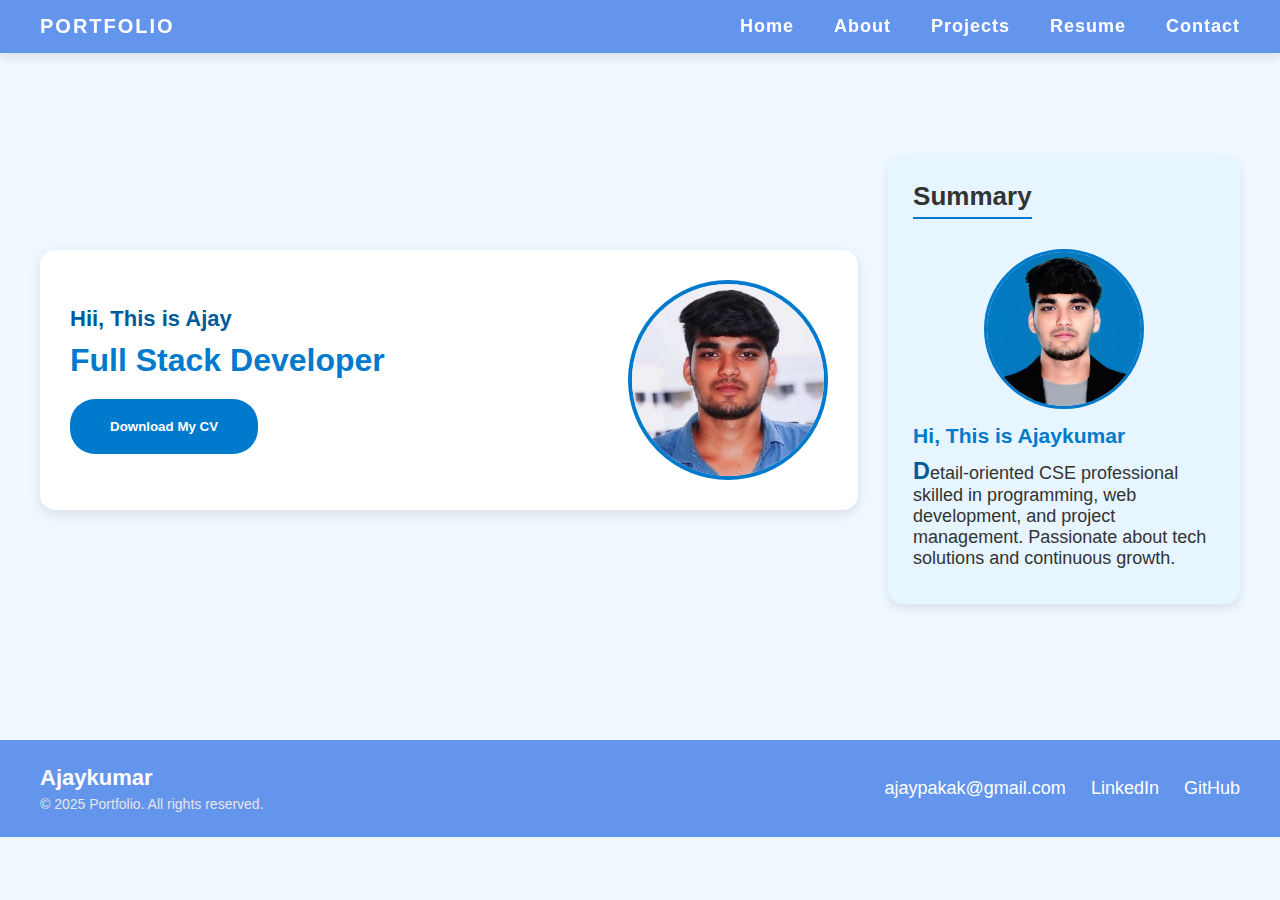
<file: index.html>
<!DOCTYPE html>
<html lang="en">
<head>
  <meta charset="UTF-8" />
  <meta name="viewport" content="width=device-width, initial-scale=1.0"/>
  <title>Portfolio - Ajaykumar</title>
  <link rel="stylesheet" href="./css/index.css" />
</head>
<body>
  <div class="header">
    <div class="portfolio-title">PORTFOLIO</div>
    <nav>
      <a href="./index.html">Home</a>
      <a href="./about.html">About</a>
      <a href="./project.html">Projects</a>
      <a href="./resume.html">Resume</a>
      <a href="./contact.html">Contact</a>
    </nav>
  </div>

  <div class="main">
    <div class="main-left">
      <div class="block1">
        <div class="block1-left">
          <h3>Hii, This is Ajay</h3>
          <h2>Full Stack Developer</h2>
          <button><a href="Ajay_CV.pdf" download class="download-btn">Download My CV</a></button>
        </div>
        <div class="block1-right">
          <div class="image-round">
            <img src="./images/WhatsApp Image 2025-07-09 at 7.12.46 AM.jpeg" alt="Ajaykumar" />
          </div>
        </div>
      </div>
    </div>
    <div class="main-right">
      <h2>Summary</h2>
      <div class="main-right-block1">
        <div class="main-right-block1-imageround">
          <img src="./images/WhatsApp Image 2025-07-09 at 7.12.45 AM.jpeg" alt="Ajay Profile" />
        </div>
        <h3>Hi, This is Ajaykumar</h3>
        <p>Detail-oriented CSE professional skilled in programming, web development, and project management. Passionate about tech solutions and continuous growth.</p>
      </div>
    </div>
  </div>
  <footer class="footer">
  <div class="footer-container">
    <div class="footer-left">
      <h3>Ajaykumar</h3>
      <p>© 2025 Portfolio. All rights reserved.</p>
    </div>
    <div class="footer-right">
      <a href="mailto:ajaypakak@gmail.com.com">ajaypakak@gmail.com</a>
      <a href="https://www.linkedin.com/in/ajaykumar243" target="_blank">LinkedIn</a>
      <a href="https://github.com/ajaykumar6128" target="_blank">GitHub</a>
    </div>
  </div>
</footer>

</body>
</html>
</file>
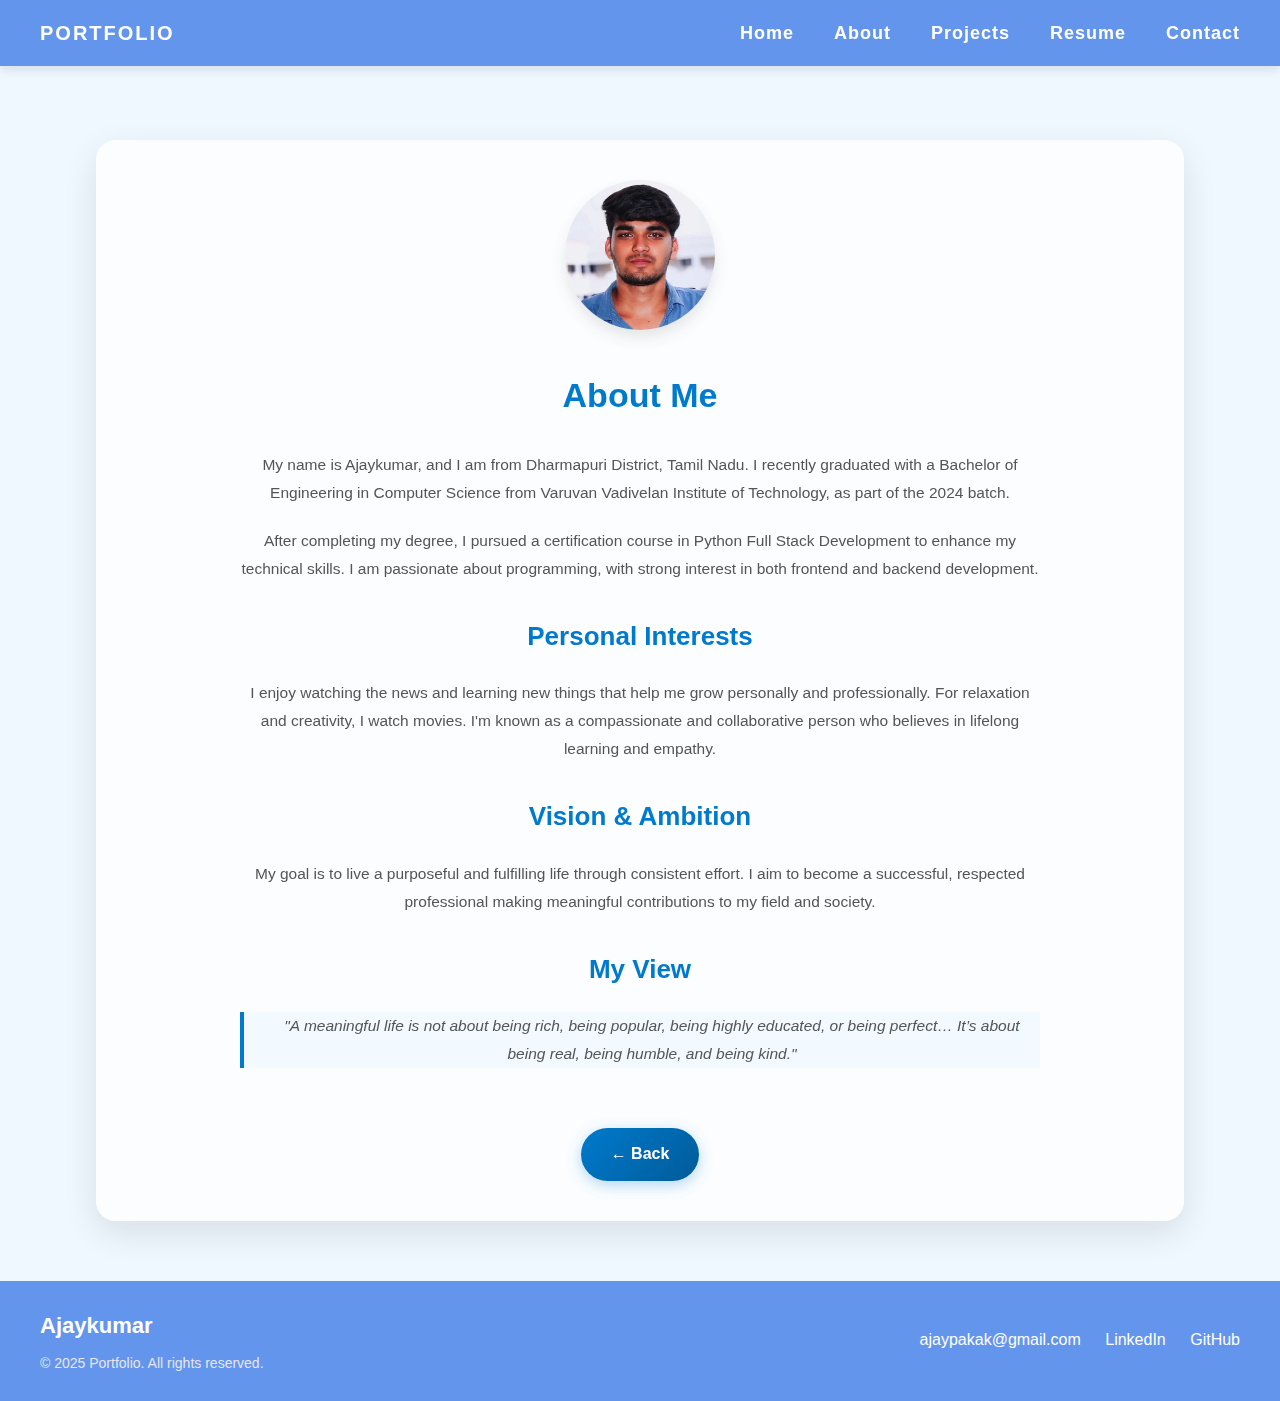
<file: about.html>
<!DOCTYPE html>
<html lang="en">
<head>
  <meta charset="UTF-8" />
  <meta name="viewport" content="width=device-width, initial-scale=1.0"/>
  <title>About - Ajaykumar</title>
  <link rel="stylesheet" href="./css/about.css">
</head>
<body>

  <div class="header">
    <div class="portfolio-title">PORTFOLIO</div>
    <nav>
      <a href="./index.html">Home</a>
      <a href="about.html">About</a>
      <a href="./project.html">Projects</a>
      <a href="./resume.html">Resume</a>
      <a href="./contact.html">Contact</a>
    </nav>
  </div>

  <div class="about-container">

    <!-- Profile Image -->
    <div class="profile-image">
      <img src="./images/WhatsApp Image 2025-07-09 at 7.12.46 AM.jpeg" alt="Ajaykumar">
    </div>

    <h1>About Me</h1>

    <p>My name is Ajaykumar, and I am from Dharmapuri District, Tamil Nadu. I recently graduated with a Bachelor of Engineering in Computer Science from Varuvan Vadivelan Institute of Technology, as part of the 2024 batch.</p>

    <p>After completing my degree, I pursued a certification course in Python Full Stack Development to enhance my technical skills. I am passionate about programming, with strong interest in both frontend and backend development.</p>

    <h2>Personal Interests</h2>
    <p>I enjoy watching the news and learning new things that help me grow personally and professionally. For relaxation and creativity, I watch movies. I'm known as a compassionate and collaborative person who believes in lifelong learning and empathy.</p>

    <h2>Vision & Ambition</h2>
    <p>My goal is to live a purposeful and fulfilling life through consistent effort. I aim to become a successful, respected professional making meaningful contributions to my field and society.</p>

    <h2>My View</h2>
    <p class="quote">"A meaningful life is not about being rich, being popular, being highly educated, or being perfect… It’s about being real, being humble, and being kind."</p>

    
    <div class="back-button-wrapper">
  <a href="index.html" class="back-button">← Back</a>
</div>

  </div>

 <footer class="footer">
  <div class="footer-container">
    <div class="footer-left">
      <h3>Ajaykumar</h3>
      <p>© 2025 Portfolio. All rights reserved.</p>
    </div>
    <div class="footer-right">
      <a href="mailto:ajaypakak@gmail.com.com">ajaypakak@gmail.com</a>
      <a href="https://www.linkedin.com/in/ajaykumar243" target="_blank">LinkedIn</a>
      <a href="https://github.com/ajaykumar6128" target="_blank">GitHub</a>
    </div>
  </div>
</footer>


</body>
</html>
</file>
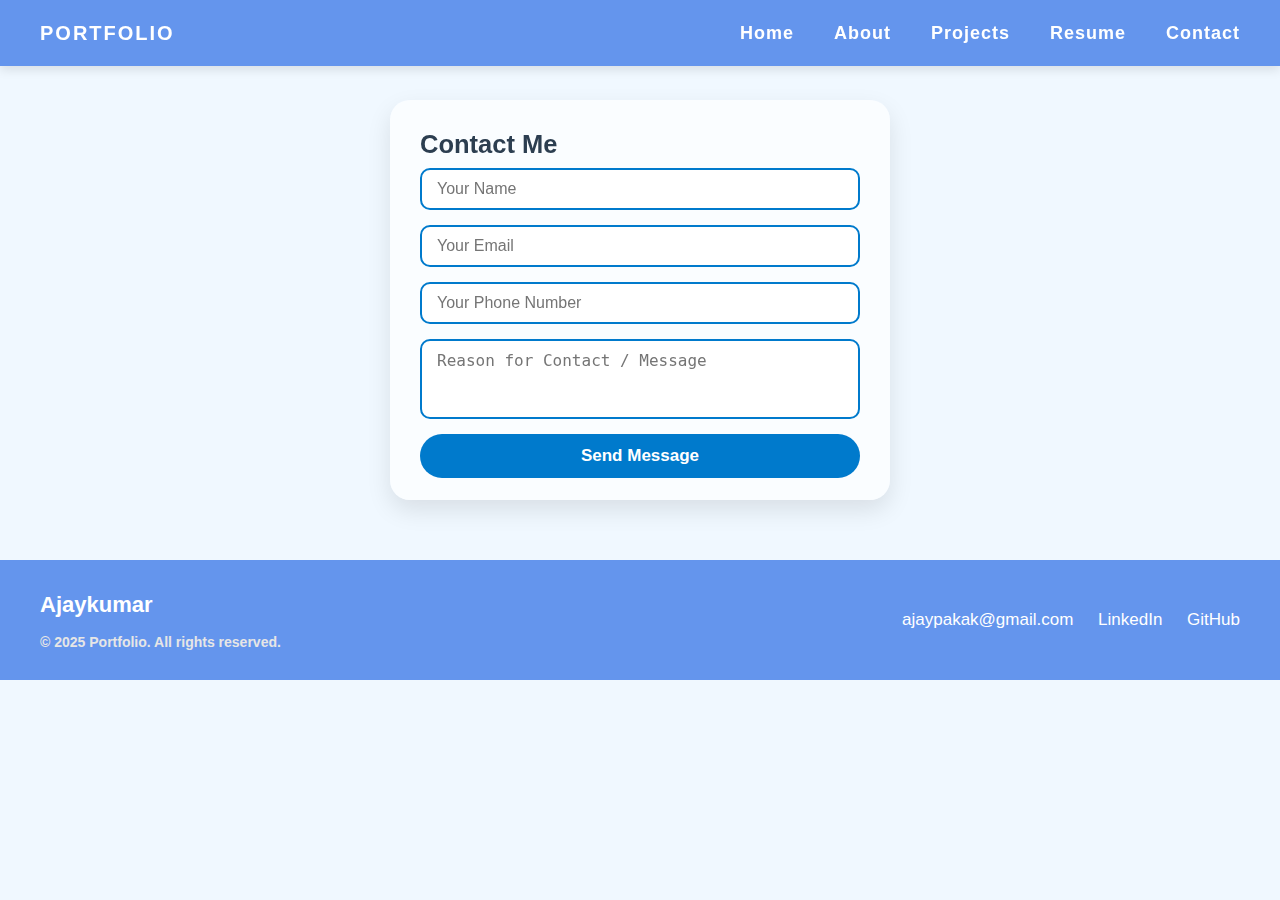
<file: contact.html>
<!DOCTYPE html>
<html lang="en">
<head>
  <meta charset="UTF-8" />
  <meta name="viewport" content="width=device-width, initial-scale=1.0"/>
  <title>Contact - Ajaykumar</title>
  <link rel="stylesheet" href="./css/contact.css" />
</head>
<body>

  <div class="header">
    <div class="portfolio-title">PORTFOLIO</div>
    <nav>
      <a href="./index.html">Home</a>
      <a href="about.html">About</a>
      <a href="./project.html">Projects</a>
      <a href="./resume.html">Resume</a>
      <a href="contact.html">Contact</a>
    </nav>
  </div>

  <div class="contact-container">
    <h2>Contact Me</h2>

    <form action="https://formsubmit.co/ajaypakak@gmail.com" method="POST" class="contact-form">
      <!-- You can use your own email in above line -->

      <!-- Prevent spam -->
      <input type="hidden" name="_captcha" value="false">
      <input type="hidden" name="_next" value="thankyou.html">

      <input type="text" name="name" placeholder="Your Name" required />
      <input type="email" name="email" placeholder="Your Email" required />
      <input type="tel" name="phone" placeholder="Your Phone Number" required />
      <textarea name="message" rows="5" placeholder="Reason for Contact / Message" required></textarea>

      <button type="submit">Send Message</button>
    </form>
  </div>
  <footer class="footer">
  <div class="footer-container">
    <div class="footer-left">
      <h3>Ajaykumar</h3>
      <p>© 2025 Portfolio. All rights reserved.</p>
    </div>
    <div class="footer-right">
      <a href="mailto:ajaypakak@gmail.com">ajaypakak@gmail.com</a>
      <a href="https://www.linkedin.com/in/ajaykumar243" target="_blank">LinkedIn</a>
      <a href="https://github.com/ajaykumar6128" target="_blank">GitHub</a>
    </div>
  </div>
</footer>

</body>
</html>
</file>
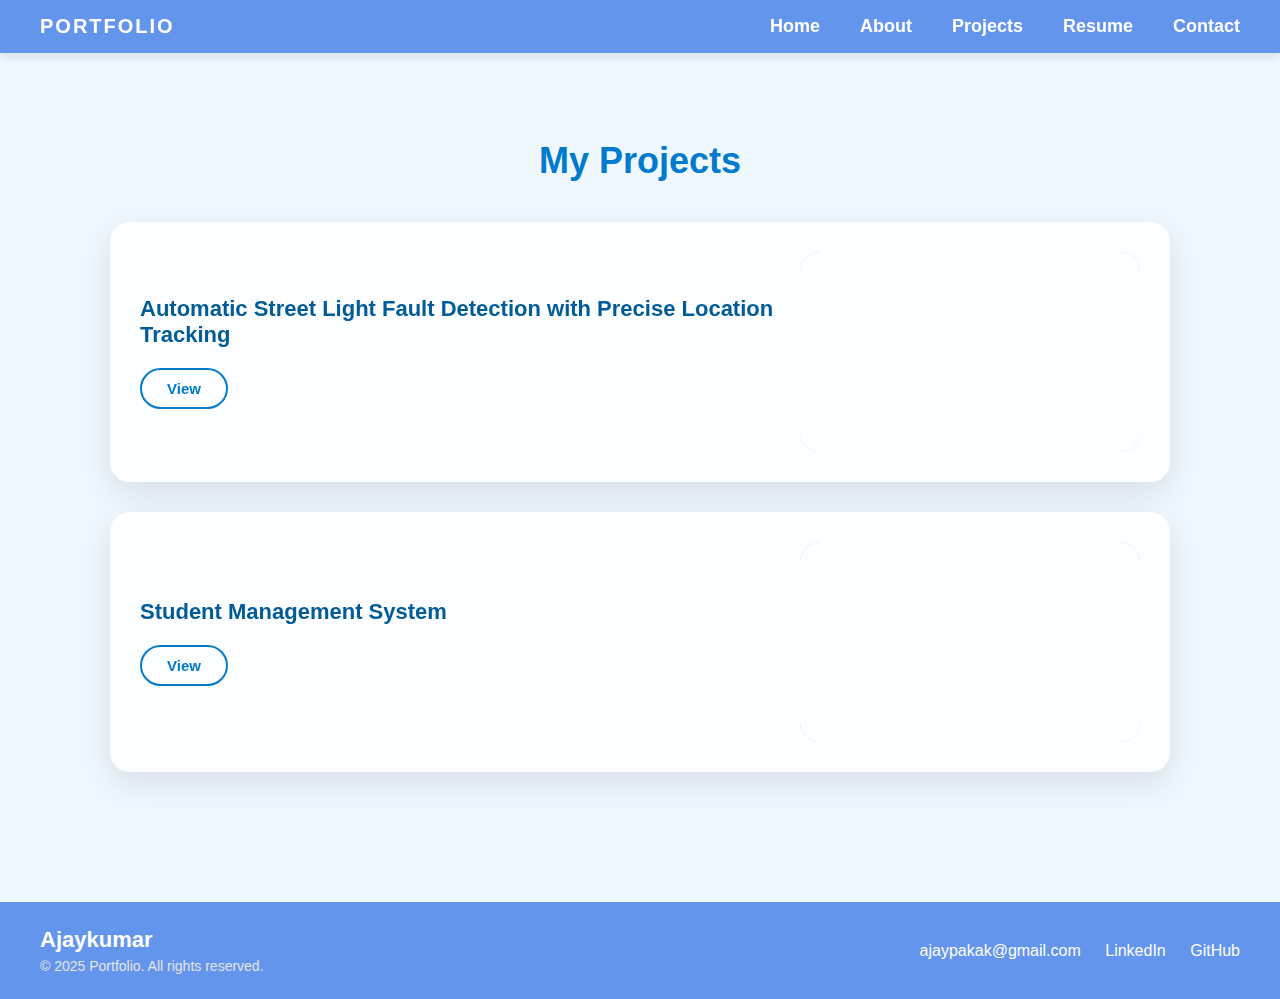
<file: project.html>
<!DOCTYPE html>
<html lang="en">
<head>
  <meta charset="UTF-8" />
  <meta name="viewport" content="width=device-width, initial-scale=1.0"/>
  <title>My Projects</title>
  <link rel="stylesheet" href="css/project.css" />
</head>
<body>

  <div class="header">
    <div class="portfolio-title">PORTFOLIO</div>
    <nav>
      <a href="index.html">Home</a>
      <a href="about.html">About</a>
      <a href="project.html">Projects</a>
      <a href="resume.html">Resume</a>
      <a href="contact.html">Contact</a>
    </nav>
  </div>

  <div class="main">
    <h1>My Projects</h1>

    <!-- Project 1 -->
    <div class="project-block">
      <div class="project-left">
        <h2>Automatic Street Light Fault Detection with Precise Location Tracking</h2>
        <button><span>View</span></button>
      </div>

      <!-- <div class="project-right"> -->
        <!-- <div class="image-frame">
          <img src="./projects/Automatic/images/5d4736f3-d090-4718-b0eb-ce5d78f5af9e.jpg" alt="Street Light Project Image">
        </div> -->
      <!-- </div> -->

      <div class="project-right">
        <div class="slideshow">
          <div class="slide active"><img src="./projects/Automatic/images/49ef8e35-a41c-4330-8946-c9e46f1d9f53.jpg" alt="Project Image 1"></div>
          <div class="slide"><img src="./projects/Automatic/images/5d4736f3-d090-4718-b0eb-ce5d78f5af9e.jpg" alt="Project Image 2"></div>
          <div class="slide"><img src="./projects/Automatic/images/da202908-424c-4890-af81-2baef37b83d4.jpg" alt="Project Image 3"></div>
          <div class="slide"><img src="./projects/Automatic/images/WhatsApp Image 2025-07-10 at 11.38.30 AM.jpeg" alt="Project Image 4"></div>
        </div>
      </div>

    </div>

    <!-- Project 2 -->
    <div class="project-block">
      <div class="project-left">
        <h2>Student Management System</h2>
        <button><span>View</span></button>
      </div>
      <!-- <div class="project-right">
        <div class="image-frame">
          <img src="./projects/Student/images/f0431ecd-3bc2-458d-b923-aeb9c55ae9bc.jpg">
        </div>
      </div> -->

      <div class="project-right">
        <div class="slideshow">
          <div class="slide active"><img src="./projects/Student/images/098c6a93-c41f-4a40-9e26-d300e539ace9.jpg" alt="Project Image 1"></div>
          <div class="slide"><img src="./projects/Student/images/1973bae5-2e9a-49fd-a2e3-2e9f9156dfec.jpg" alt="Project Image 2"></div>
          <div class="slide"><img src="./projects/Student/images/c2c953c7-9240-4349-a454-b117625b73bf.jpg" alt="Project Image 3"></div>
          <div class="slide"><img src="./projects/Student/images/f0431ecd-3bc2-458d-b923-aeb9c55ae9bc.jpg" alt="Project Image 4"></div>
        </div>
      </div>

    </div>
  </div>

  <footer class="footer">
    <div class="footer-container">
      <div class="footer-left">
        <h3>Ajaykumar</h3>
        <p>© 2025 Portfolio. All rights reserved.</p>
      </div>
      <div class="footer-right">
        <a href="mailto:ajaypakak@gmail.com">ajaypakak@gmail.com</a>
        <a href="https://www.linkedin.com/in/ajaykumar243" target="_blank">LinkedIn</a>
        <a href="https://github.com/ajaykumar6128" target="_blank">GitHub</a>
      </div>
    </div>
  </footer>

</body>
</html>
</file>
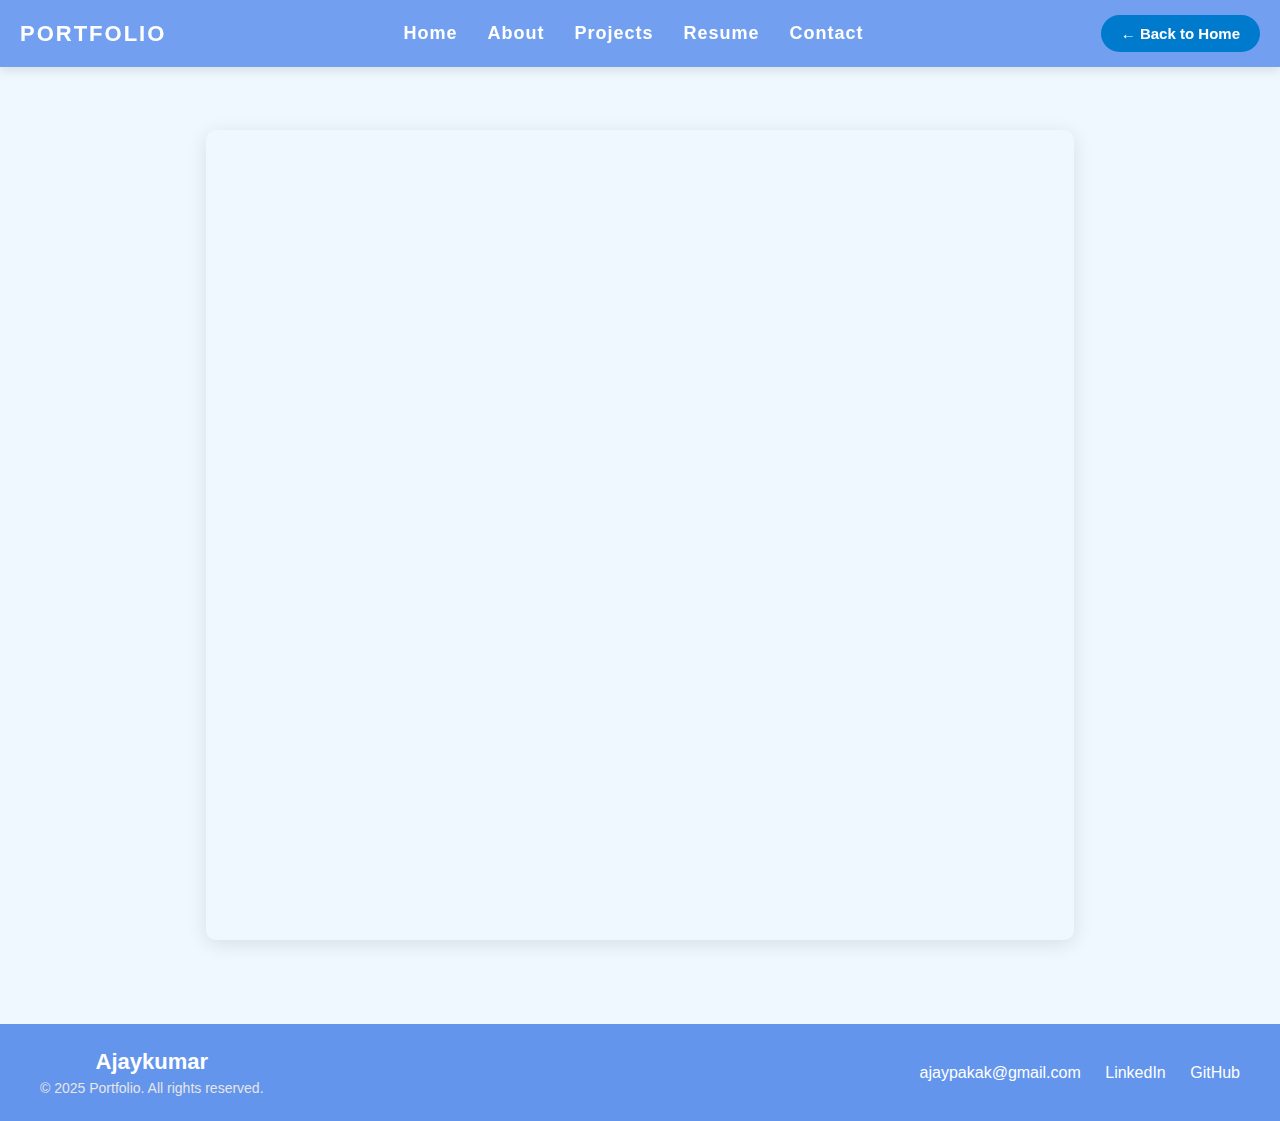
<file: resume.html>
<!DOCTYPE html>
<html lang="en">
<head>
  <meta charset="UTF-8" />
  <meta name="viewport" content="width=device-width, initial-scale=1.0"/>
  <title>Resume - Ajaykumar</title>
  <link rel="stylesheet" href="./css/resume.css" />
</head>
<body>

  <!-- Header Section -->
  <div class="header">
    <div class="portfolio-title">PORTFOLIO</div>
    <nav>
      <a href="./index.html">Home</a>
      <a href="about.html">About</a>
      <a href="./project.html">Projects</a>
      <a href="./resume.html">Resume</a>
      <a href="./contact.html">Contact</a>
    </nav>
    <a href="./index.html" class="back-button">← Back to Home</a>
  </div>

  <!-- Resume View -->
  <div class="resume-container">
    <iframe src="Ajay_CV.pdf"></iframe>
  </div>
  
<footer class="footer">
  <div class="footer-container">
    <div class="footer-left">
      <h3>Ajaykumar</h3>
      <p>© 2025 Portfolio. All rights reserved.</p>
    </div>
    <div class="footer-right">
      <a href="mailto:ajaypakak@gmail.com">ajaypakak@gmail.com</a>
      <a href="https://www.linkedin.com/in/ajaykumar243" target="_blank">LinkedIn</a>
      <a href="https://github.com/ajaykumar6128" target="_blank">GitHub</a>
    </div>
  </div>
</footer>

</body>
</html>
</file>
<file: css/index.css>
* {
  margin: 0;
  padding: 0;
  box-sizing: border-box;
}

body {
  font-family: 'Segoe UI', Tahoma, Geneva, Verdana, sans-serif;
  background-color: #f0f8ff;
  color: #333;
  font-size: 18px;
  padding-top: 80px;
  animation: fadeSlide 1s ease-in-out;
}

/* ===== Header with Title ===== */
.header {
  background-color: #6495ED;
  padding: 15px 40px;
  position: fixed;
  top: 0;
  left: 0;
  right: 0;
  z-index: 999;
  width: 100%;
  box-shadow: 0 4px 10px rgba(0, 0, 0, 0.1);
  display: flex;
  justify-content: space-between;
  align-items: center;
  flex-wrap: wrap;
}

.portfolio-title {
  font-size: 20px;
  color: white;
  font-weight: bold;
  letter-spacing: 2px;
}

.header nav {
  display: flex;
  gap: 40px;
  align-items: center;
}

.header nav a {
  text-decoration: none;
  color: white;
  font-weight: bold;
  font-size: 18px;
  position: relative;
  letter-spacing: 1px;
  transition: color 0.3s ease;
}

.header nav a::after {
  content: '';
  position: absolute;
  width: 0;
  height: 2px;
  background-color: white;
  left: 0;
  bottom: -5px;
  transition: width 0.3s ease;
}

.header nav a:hover::after {
  width: 100%;
}

.header nav a:hover {
  color: white;
}

.resume-btn {
  border: 2px solid white;
  padding: 6px 12px;
  border-radius: 20px;
}

/* ===== Main Section ===== */
.main {
  display: flex;
  flex-direction: row;
  gap: 30px;
  padding: 40px;
  flex-wrap: nowrap;
  align-items: center;
}

.main-left {
  width: 70%;
  display: flex;
  flex-direction: column;
  justify-content: center;
  min-height: 520px;
}

.main-right {
  display: block;
  justify-content: center;
  width: 30%;
  background-color: #e6f5ff;
  padding: 25px;
  border-radius: 15px;
  box-shadow: 0 4px 10px rgba(0, 0, 0, 0.1);
  transition: transform 0.3s ease;
}

.main-right:hover {
  transform: scale(1.03);
}

/* ===== Left Block ===== */
.block1 {
  display: flex;
  justify-content: space-between;
  align-items: center;
  gap: 20px;
  padding: 30px;
  background-color: #ffffff;
  border-radius: 15px;
  box-shadow: 0 4px 12px rgba(0, 0, 0, 0.1);
  animation: zoomIn 1s ease;
}

.block1-left h2 {
  font-size: 32px;
  color: #007acc;
  margin-bottom: 20px;
}

.block1-left h3 {
  font-size: 22px;
  color: #005b99;
  margin-bottom: 10px;
}

.block1-left button {
  background-color: #007acc;
  color: #fff;
  border: none;
  border-radius: 25px;
  padding: 10px 20px;
  font-weight: bold;
  cursor: pointer;
  transition: background 0.3s ease;
}

.block1-left button:hover {
  background-color: #005b99;
}

.block1-left button a {
  color: white;
  text-decoration: none;
}

.block1-right .image-round {
  width: 200px;
  height: 200px;
  border-radius: 50%;
  overflow: hidden;
  border: 4px solid #007acc;
  transition: transform 0.2s ease;
}

.block1-right .image-round img {
  width: 100%;
  height: 100%;
  object-fit: cover;
}

.block1-right .image-round:hover {
  transform: scale(1.1);
  box-shadow: 0 0 15px rgba(0, 122, 204, 0.5);
}

/* ===== Right Block ===== */
.main-right h2 {
  font-size: 26px;
  margin-bottom: 20px;
  border-bottom: 2px solid #007acc;
  display: inline-block;
  padding-bottom: 5px;
}

.main-right-block1 {
  padding: 10px 0;
}

.main-right-block1-imageround {
  width: 160px;
  height: 160px;
  border-radius: 50%;
  overflow: hidden;
  border: 3px solid #007acc;
  margin: 0 auto 15px;
  transition: transform 0.2s ease-in-out, box-shadow 0.2s ease-in-out;
}

.main-right-block1-imageround img {
  width: 100%;
  height: 100%;
  object-fit: cover;
  object-position: center top;
}

.main-right-block1 h3 {
  color: #007acc;
  margin: 10px 0;
}

.main-right-block1 p::first-letter {
  font-size: 130%;
  font-weight: bold;
  color: #005b99;
}

.main-right-block1 p:hover {
  background-color: #d6ecff;
  border-radius: 10px;
  padding: 5px;
  transition: all 0.3s ease;
}

/* ===== Responsive Design ===== */
@media screen and (max-width: 992px) {
  .main {
    flex-direction: column;
  }

  .main-left,
  .main-right {
    width: 100%;
  }

  .block1 {
    flex-direction: column;
    text-align: center;
  }

  .header {
    flex-direction: column;
    align-items: center;
    gap: 10px;
  }

  .header nav {
    justify-content: center;
    gap: 25px;
    flex-wrap: wrap;
  }

  .block1-right .image-round {
    margin: 20px auto;
  }

  .main-right-block1-imageround {
    margin: 0 auto 15px;
  }

  .main-right h2,
  .main-right-block1 h3,
  .main-right-block1 p {
    text-align: center;
  }
}

/* ===== Download Button ===== */
.download-btn {
  display: inline-block;
  background-color: #007acc;
  color: #fff;
  border: none;
  border-radius: 25px;
  padding: 10px 20px;
  font-weight: bold;
  text-decoration: none;
  transition: background 0.3s ease;
}

.download-btn:hover {
  background-color: #005b99;
}

/* ===== Animations ===== */
@keyframes fadeSlide {
  0% {
    opacity: 0;
    transform: translateY(20px);
  }
  100% {
    opacity: 1;
    transform: translateY(0);
  }
}

@keyframes zoomIn {
  0% {
    opacity: 0;
    transform: scale(0.9);
  }
  100% {
    opacity: 1;
    transform: scale(1);
  }
}



/* ===== Footer ===== */
.footer {
  background-color: #6495ED; /* Sky Blue */
  color: white;
  padding: 25px 20px;
  margin-top: 60px;
  font-family: 'Segoe UI', Tahoma, Geneva, Verdana, sans-serif;
}

.footer-container {
  max-width: 1200px;
  margin: 0 auto;
  display: flex;
  flex-wrap: wrap;
  justify-content: space-between;
  align-items: center;
  gap: 20px;
}

.footer-left h3 {
  font-size: 22px;
  margin-bottom: 5px;
}

.footer-left p {
  font-size: 14px;
  color: #e6e6e6;
}

.footer-right a {
  color: white;
  text-decoration: none;
  margin-left: 20px;
  font-weight: 500;
  transition: color 0.3s ease;
}

.footer-right a:hover {
  color: #dceeff;
}

/* Responsive */
@media (max-width: 768px) {
  .footer-container {
    flex-direction: column;
    text-align: center;
  }

  .footer-right a {
    margin: 10px 10px 0;
  }
}
</file>
<file: css/resume.css>
* {
  margin: 0;
  padding: 0;
  box-sizing: border-box;
}

body {
  font-family: 'Segoe UI', Tahoma, Geneva, Verdana, sans-serif;
  background-color: #f0f8ff;
  color: #333;
  text-align: center;
}

/* ===== Header ===== */
.header {
  background-color: rgba(100, 149, 237, 0.9); /* Slightly transparent sky blue */
  padding: 15px 20px;
  position: fixed;
  top: 0;
  left: 0;
  right: 0;
  z-index: 999;
  width: 100%;
  display: flex;
  justify-content: space-between;
  align-items: center;
  flex-wrap: wrap;
  box-shadow: 0 4px 10px rgba(0, 0, 0, 0.1);
}

/* Portfolio Title */
.portfolio-title {
  font-size: 22px;
  font-weight: bold;
  color: white;
  letter-spacing: 2px;
}

/* Navigation Menu */
nav {
  display: flex;
  gap: 30px;
  flex-wrap: wrap;
}

nav a {
  text-decoration: none;
  color: white;
  font-weight: bold;
  font-size: 18px;
  position: relative;
  letter-spacing: 1px;
  transition: color 0.3s ease;
}

nav a::after {
  content: '';
  position: absolute;
  width: 0;
  height: 2px;
  background-color: white;
  left: 0;
  bottom: -5px;
  transition: width 0.3s ease;
}

nav a:hover::after {
  width: 100%;
}

nav a:hover {
  color: #e0e0e0;
}

/* Back Button */
.back-button {
  background-color: #007acc;
  color: white;
  text-decoration: none;
  padding: 10px 20px;
  border-radius: 25px;
  font-weight: bold;
  transition: background 0.3s ease;
  font-size: 15px;
}

.back-button:hover {
  background-color: #005b99;
}

/* ===== Resume View ===== */
.resume-container {
  margin-top: 110px;
  padding: 20px;
}

iframe {
  width: 70%;
  height: 90vh;
  border: none;
  border-radius: 10px;
  box-shadow: 0 4px 20px rgba(0, 0, 0, 0.1);
}

/* ===== Responsive Styles ===== */
@media (max-width: 768px) {
  .header {
    flex-direction: column;
    align-items: flex-start;
    gap: 10px;
  }

  nav {
    justify-content: center;
    width: 100%;
    flex-wrap: wrap;
  }

  iframe {
    width: 100%;
    height: 80vh;
  }

  .back-button {
    padding: 8px 15px;
    font-size: 14px;
  }
}




/* ===== Footer ===== */
.footer {
  background-color: #6495ED; /* Sky Blue */
  color: white;
  padding: 25px 20px;
  margin-top: 60px;
  font-family: 'Segoe UI', Tahoma, Geneva, Verdana, sans-serif;
}

.footer-container {
  max-width: 1200px;
  margin: 0 auto;
  display: flex;
  flex-wrap: wrap;
  justify-content: space-between;
  align-items: center;
  gap: 20px;
}

.footer-left h3 {
  font-size: 22px;
  margin-bottom: 5px;
}

.footer-left p {
  font-size: 14px;
  color: #e6e6e6;
}

.footer-right a {
  color: white;
  text-decoration: none;
  margin-left: 20px;
  font-weight: 500;
  transition: color 0.3s ease;
}

.footer-right a:hover {
  color: #dceeff;
}

/* Responsive */
@media (max-width: 768px) {
  .footer-container {
    flex-direction: column;
    text-align: center;
  }

  .footer-right a {
    margin: 10px 10px 0;
  }
}
</file>
<file: css/about.css>
/* Reset and Global Styles */
* {
  margin: 0;
  padding: 0;
  box-sizing: border-box;
}

body {
  font-family: 'Segoe UI', Tahoma, Geneva, Verdana, sans-serif;
  background-color: #f0f8ff;
  color: #2c3e50;
  font-size: 16px;
  line-height: 1.8;
  font-weight: normal;
  padding-top: 100px;
  animation: fadeInBody 1s ease-in;
}

/* Header Styles */
.header {
  background-color: #6495ED;
  padding: 15px 40px;
  position: fixed;
  top: 0;
  left: 0;
  right: 0;
  z-index: 999;
  width: 100%;
  box-shadow: 0 4px 10px rgba(0, 0, 0, 0.1);
  display: flex;
  justify-content: space-between;
  align-items: center;
  flex-wrap: wrap;
}

.portfolio-title {
  font-size: 20px;
  color: white;
  font-weight: bold;
  letter-spacing: 2px;
}

.header nav {
  display: flex;
  gap: 40px;
  align-items: center;
}

.header nav a {
  text-decoration: none;
  color: white;
  font-weight: bold;
  font-size: 18px;
  position: relative;
  letter-spacing: 1px;
  transition: color 0.3s ease;
}

.header nav a::after {
  content: '';
  position: absolute;
  width: 0;
  height: 2px;
  background-color: white;
  left: 0;
  bottom: -5px;
  transition: width 0.3s ease;
}

.header nav a:hover::after {
  width: 100%;
}

.header nav a:hover {
  color: white;
}

/* About Container */
.about-container {
  width: 85%;
  margin: 40px auto;
  padding: 40px;
  background: rgba(255, 255, 255, 0.75);
  border-radius: 20px;
  backdrop-filter: blur(6px);
  box-shadow: 0 12px 35px rgba(0, 0, 0, 0.1);
  animation: slideUp 1s ease-out;
  text-align: center;
}

/* Profile Image */
.profile-image {
  text-align: center;
  margin-bottom: 25px;
}

.profile-image img {
  width: 150px;
  height: 150px;
  object-fit: cover;
  border-radius: 50%;
  box-shadow: 0 8px 15px rgba(0, 0, 0, 0.1);
  animation: fadeIn 1.5s ease;
}

/* Headings */
.about-container h1,
.about-container h2 {
  text-align: center;
  animation: fadeIn 1.2s ease forwards;
  color: #007acc;
  font-weight: 700;
}

.about-container h1 {
  font-size: 34px;
  margin-bottom: 25px;
}

.about-container h2 {
  margin-top: 30px;
  font-size: 26px;
}

/* Paragraph Styling */
.about-container p {
  margin: 20px auto;
  color: #555;
  font-size: 15.5px;
  max-width: 800px;
  text-align: center;
  animation: fadeIn 1.5s ease forwards;
}

/* Quote Style */
.quote {
  font-style: italic;
  color: #333;
  padding-left: 20px;
  border-left: 4px solid #007acc;
  background-color: #f2f9ff;
  display: inline-block;
  margin: 20px auto;
  animation: quoteFade 1.3s ease-in;
}

/* Back Button Wrapper */
.back-button-wrapper {
  text-align: center;
  margin-top: 40px;
}

/* Back Button */
.back-button {
  display: inline-block;
  padding: 12px 30px;
  background: linear-gradient(135deg, #007acc, #005b99);
  color: white;
  font-weight: bold;
  font-size: 16px;
  text-decoration: none;
  border-radius: 30px;
  border: none;
  transition: transform 0.3s ease, box-shadow 0.3s ease;
  position: relative;
  box-shadow: 0 4px 15px rgba(0, 122, 204, 0.3);
}

.back-button:hover {
  transform: translateY(-3px) scale(1.05);
  box-shadow: 0 6px 18px rgba(0, 122, 204, 0.4);
}


.footer {
  background-color: #6495ED; /* Sky Blue */
  color: white;
  padding: 25px 20px;
  margin-top: 60px;
  font-family: 'Segoe UI', Tahoma, Geneva, Verdana, sans-serif;
}

.footer-container {
  max-width: 1200px;
  margin: 0 auto;
  display: flex;
  flex-wrap: wrap;
  justify-content: space-between;
  align-items: center;
  gap: 20px;
}

.footer-left h3 {
  font-size: 22px;
  margin-bottom: 5px;
}

.footer-left p {
  font-size: 14px;
  color: #e6e6e6;
}

.footer-right a {
  color: white;
  text-decoration: none;
  margin-left: 20px;
  font-weight: 500;
  transition: color 0.3s ease;
}

.footer-right a:hover {
  color: #dceeff;
}

/* Responsive */
@media (max-width: 768px) {
  .footer-container {
    flex-direction: column;
    text-align: center;
  }

  .footer-right a {
    margin: 10px 10px 0;
  }
}


/* Animations */
@keyframes fadeInBody {
  from {
    opacity: 0;
  }
  to {
    opacity: 1;
  }
}

@keyframes slideUp {
  from {
    opacity: 0;
    transform: translateY(40px);
  }
  to {
    opacity: 1;
    transform: translateY(0);
  }
}

@keyframes fadeIn {
  from {
    opacity: 0;
    transform: translateY(20px);
  }
  to {
    opacity: 1;
    transform: translateY(0);
  }
}

@keyframes quoteFade {
  from {
    opacity: 0;
    transform: scale(0.95);
  }
  to {
    opacity: 1;
    transform: scale(1);
  }
}

/* Responsive */
@media screen and (max-width: 768px) {
  .about-container {
    width: 90%;
    padding: 25px;
  }

  .header nav {
    flex-direction: column;
    gap: 10px;
    margin-top: 10px;
  }

  .footer-container {
    flex-direction: column;
    align-items: center;
  }

  .about-container p {
    font-size: 15px;
  }

  .about-container h1 {
    font-size: 28px;
  }

  .about-container h2 {
    font-size: 22px;
  }
}
</file>
<file: css/contact.css>
/* Reset and Global Styles */
* {
  margin: 0;
  padding: 0;
  box-sizing: border-box;
}

body {
  font-family: 'Segoe UI', Tahoma, Geneva, Verdana, sans-serif;
  background-color: #f0f8ff;
  color: #2c3e50;
  font-size: 17px;
  line-height: 1.8;
  font-weight: bold;
  padding-top: 100px;
  animation: fadeIn 1s ease-in;
}


.header {
  background-color: #6495ED;
  padding: 15px 40px;
  position: fixed;
  top: 0;
  left: 0;
  right: 0;
  z-index: 999;
  width: 100%;
  box-shadow: 0 4px 10px rgba(0, 0, 0, 0.1);
  display: flex;
  justify-content: space-between;
  align-items: center;
  flex-wrap: wrap;
}

.portfolio-title {
  font-size: 20px;
  color: white;
  font-weight: bold;
  letter-spacing: 2px;
}

.header nav {
  display: flex;
  gap: 40px;
  align-items: center;
}

.header nav a {
  text-decoration: none;
  color: white;
  font-weight: bold;
  font-size: 18px;
  position: relative;
  letter-spacing: 1px;
  transition: color 0.3s ease;
}

.header nav a::after {
  content: '';
  position: absolute;
  width: 0;
  height: 2px;
  background-color: white;
  left: 0;
  bottom: -5px;
  transition: width 0.3s ease;
}

.header nav a:hover::after {
  width: 100%;
}

.header nav a:hover {
  color: white;
}

.resume-btn {
  border: 2px solid white;
  padding: 6px 12px;
  border-radius: 20px;
}


/* ===== Contact Container ===== */
.contact-container {
  width: 500px;
  height: 400px;
  margin: 0 auto;
  background: rgba(255, 255, 255, 0.65);
  border-radius: 20px;
  padding: 30px;
  box-shadow: 0 10px 25px rgba(0, 0, 0, 0.1);
  backdrop-filter: blur(8px);
  animation: slideUp 0.8s ease-out;
  transition: transform 0.4s ease, box-shadow 0.4s ease;
  display: flex;
  flex-direction: column;
  justify-content: center;
}

/* Hover Effect */
.contact-container:hover {
  transform: scale(1.02);
  box-shadow: 0 12px 35px rgba(0, 0, 0, 0.15);
}

/* ===== Contact Form Heading ===== */
.contact-container h1 {
  text-align: center;
  color: #007acc;
  font-size: 28px;
  margin-bottom: 20px;
  text-shadow: 1px 1px 3px rgba(0, 0, 0, 0.2);
}

/* ===== Form Styling ===== */
form {
  display: flex;
  flex-direction: column;
  gap: 15px;
}

input,
textarea {
  padding: 10px 15px;
  border: 2px solid #007acc;
  border-radius: 10px;
  font-size: 16px;
  background-color: #ffffffd6;
  transition: all 0.3s ease;
  outline: none;
}

input:focus,
textarea:focus {
  border-color: #005b99;
  box-shadow: 0 0 5px rgba(0, 123, 204, 0.4);
}

textarea {
  resize: none;
  height: 80px;
}

/* ===== Submit Button ===== */
button {
  background-color: #007acc;
  color: white;
  border: none;
  padding: 12px;
  border-radius: 25px;
  font-size: 17px;
  font-weight: bold;
  cursor: pointer;
  transition: background 0.3s ease, transform 0.2s ease;
}

button:hover {
  background-color: #005b99;
  transform: scale(1.05);
}

/* ===== Animations ===== */
@keyframes fadeIn {
  from {
    opacity: 0;
    transform: translateY(20px);
  }
  to {
    opacity: 1;
    transform: translateY(0);
  }
}

@keyframes slideUp {
  from {
    opacity: 0;
    transform: translateY(40px);
  }
  to {
    opacity: 1;
    transform: translateY(0);
  }
}

/* ===== Responsive Design ===== */
@media screen and (max-width: 600px) {
  .contact-container {
    width: 90%;
    height: auto;
    padding: 25px 20px;
  }

  input,
  textarea,
  button {
    font-size: 15px;
  }
}



.footer {
  background-color: #6495ED; /* Sky Blue */
  color: white;
  padding: 25px 20px;
  margin-top: 60px;
  font-family: 'Segoe UI', Tahoma, Geneva, Verdana, sans-serif;
}

.footer-container {
  max-width: 1200px;
  margin: 0 auto;
  display: flex;
  flex-wrap: wrap;
  justify-content: space-between;
  align-items: center;
  gap: 20px;
}

.footer-left h3 {
  font-size: 22px;
  margin-bottom: 5px;
}

.footer-left p {
  font-size: 14px;
  color: #e6e6e6;
}

.footer-right a {
  color: white;
  text-decoration: none;
  margin-left: 20px;
  font-weight: 500;
  transition: color 0.3s ease;
}

.footer-right a:hover {
  color: #dceeff;
}

/* Responsive */
@media (max-width: 768px) {
  .footer-container {
    flex-direction: column;
    text-align: center;
  }

  .footer-right a {
    margin: 10px 10px 0;
  }
}
</file>
<file: css/project.css>
/* Reset and Global */
* {
  margin: 0;
  padding: 0;
  box-sizing: border-box;
}

body {
  font-family: 'Segoe UI', Tahoma, Geneva, Verdana, sans-serif;
  background-color: #f0f8ff;
  color: #2c3e50;
  padding-top: 100px;
  animation: fadeInBody 1s ease-in;
}

/* Header */
.header {
  background-color: #6495ED;
  padding: 15px 40px;
  position: fixed;
  top: 0;
  left: 0;
  right: 0;
  z-index: 999;
  display: flex;
  justify-content: space-between;
  align-items: center;
  flex-wrap: wrap;
  width: 100%;
  box-shadow: 0 4px 10px rgba(0, 0, 0, 0.1);
}

.portfolio-title {
  font-size: 20px;
  color: white;
  font-weight: bold;
  letter-spacing: 2px;
}

nav {
  display: flex;
  gap: 40px;
}

nav a {
  text-decoration: none;
  color: white;
  font-weight: bold;
  font-size: 18px;
  position: relative;
}

nav a::after {
  content: '';
  position: absolute;
  width: 0;
  height: 2px;
  background: white;
  bottom: -5px;
  left: 0;
  transition: width 0.3s ease;
}

nav a:hover::after {
  width: 100%;
}

/* Main */
.main {
  max-width: 1100px;
  margin: auto;
  padding: 40px 20px;
}

.main h1 {
  text-align: center;
  font-size: 36px;
  color: #007acc;
  margin-bottom: 40px;
}

/* Project Block */
.project-block {
  display: flex;
  justify-content: space-between;
  align-items: center;
  background: rgba(255, 255, 255, 0.8);
  border-radius: 20px;
  padding: 30px;
  margin-bottom: 30px;
  backdrop-filter: blur(6px);
  box-shadow: 0 12px 35px rgba(0, 0, 0, 0.1);
  transition: transform 0.3s ease, box-shadow 0.3s ease;
}

.project-block:hover {
  transform: translateY(-5px);
  box-shadow: 0 16px 45px rgba(0, 0, 0, 0.15);
}

/* Left Side */
.project-left {
  flex: 0.9;
}

.project-left h2 {
  font-size: 22px;
  color: #005b99;
  margin-bottom: 20px;
}

.project-left button {
  padding: 10px 25px;
  font-size: 15px;
  font-weight: bold;
  color: #007acc;
  background: transparent;
  border: 2px solid #007acc;
  border-radius: 25px;
  cursor: pointer;
  transition: all 0.3s ease;
  position: relative;
  overflow: hidden;
}

.project-left button::before {
  content: "";
  position: absolute;
  left: -100%;
  top: 0;
  width: 100%;
  height: 100%;
  background: #007acc;
  z-index: 0;
  transition: left 0.3s ease;
}

.project-left button:hover::before {
  left: 0;
}

.project-left button span {
  position: relative;
  z-index: 1;
}

.project-left button:hover {
  color: white;
  border-color: #005b99;
}

/* Right Side (Slideshow with Black Shadow Border) */
.project-right {
  flex: 1.3;
  position: relative;
  overflow: hidden;
  max-width: 340px;
  border-radius: 20px;
}

.slideshow {
  position: relative;
  width: 100%;
  height: 200px;
  border-radius: 20px;
  overflow: hidden;
  box-shadow: 0 0 10px rgba(0, 0, 0, 0.5); /* black border shadow */
}

.slide {
  position: absolute;
  width: 100%;
  height: 100%;
  opacity: 0;
  animation: slideFade 20s infinite;
  transition: opacity 1s ease;
}

.slide img {
  width: 100%;
  height: 100%;
  object-fit: cover;
  border-radius: 20px;
}

.slide:nth-child(1) {
  animation-delay: 0s;
}
.slide:nth-child(2) {
  animation-delay: 5s;
}
.slide:nth-child(3) {
  animation-delay: 10s;
}
.slide:nth-child(4) {
  animation-delay: 15s;
}

@keyframes slideFade {
  0%, 100% { opacity: 0; }
  10%, 40% { opacity: 1; }
  50%, 100% { opacity: 0; }
}

/* Footer */
.footer {
  background-color: #6495ED;
  color: white;
  padding: 25px 20px;
  margin-top: 60px;
}

.footer-container {
  max-width: 1200px;
  margin: auto;
  display: flex;
  flex-wrap: wrap;
  justify-content: space-between;
  align-items: center;
  gap: 20px;
}

.footer-left h3 {
  font-size: 22px;
  margin-bottom: 5px;
}

.footer-left p {
  font-size: 14px;
  color: #e6e6e6;
}

.footer-right a {
  color: white;
  text-decoration: none;
  margin-left: 20px;
  font-weight: 500;
  transition: color 0.3s ease;
}

.footer-right a:hover {
  color: #dceeff;
}

/* Fade-in Animation */
@keyframes fadeInBody {
  from { opacity: 0; }
  to { opacity: 1; }
}

/* Responsive */
@media screen and (max-width: 768px) {
  .project-block {
    flex-direction: column;
    align-items: flex-start;
  }

  .project-right {
    margin-left: 0;
    margin-top: 20px;
    width: 100%;
  }

  .slideshow {
    height: auto;
  }

  .slide img {
    height: auto;
  }

  nav {
    flex-direction: column;
    gap: 10px;
    margin-top: 10px;
  }

  .main h1 {
    font-size: 28px;
  }
}
</file>
